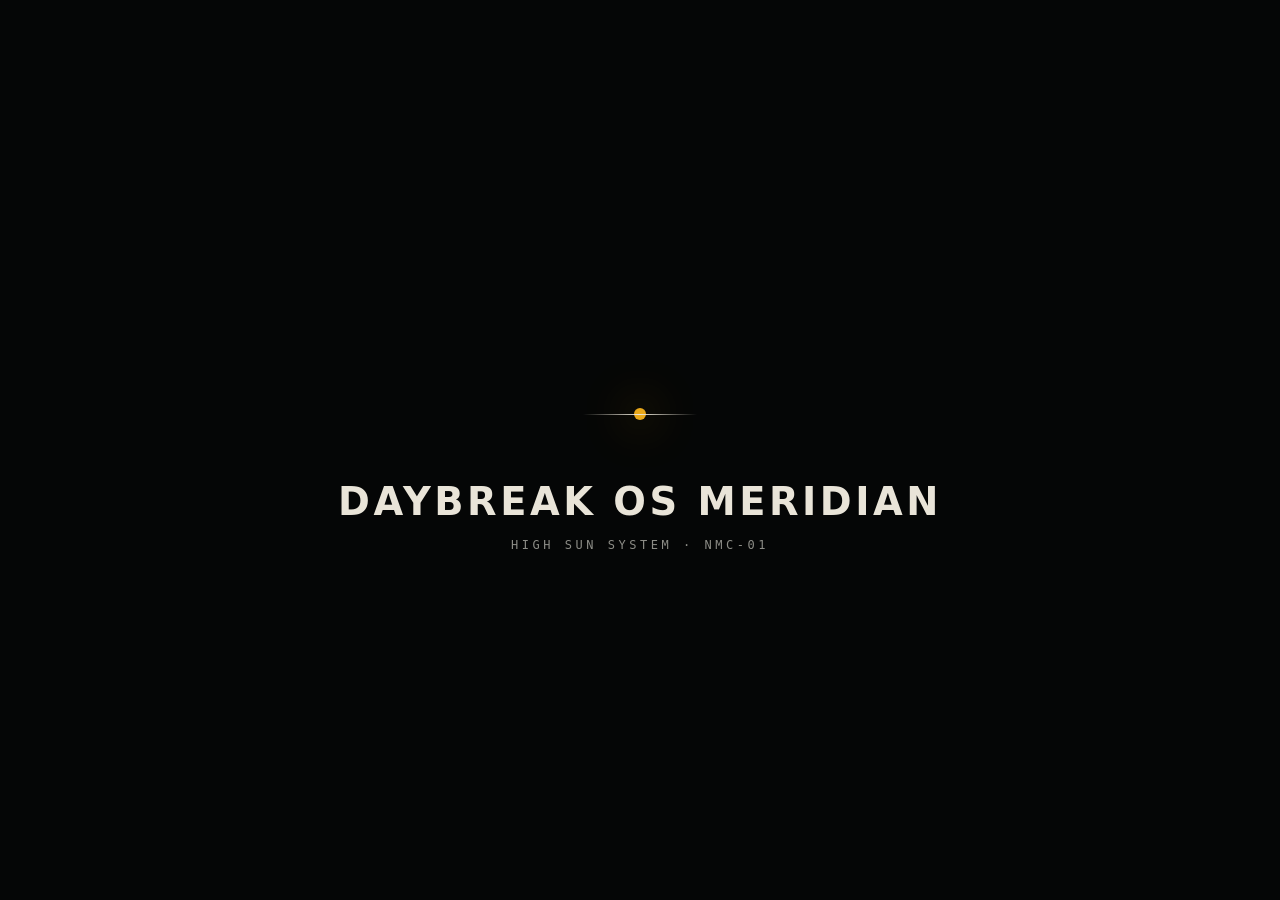
<file: meridian/index.html>
<!doctype html>
<html lang="en">
<head>
<meta charset="utf-8">
<meta name="viewport" content="width=device-width,initial-scale=1,viewport-fit=cover,user-scalable=no">
<meta name="theme-color" content="#090b0c">
<meta name="application-name" content="Daybreak OS Meridian">
<meta name="apple-mobile-web-app-capable" content="yes">
<meta name="apple-mobile-web-app-status-bar-style" content="black-translucent">
<link rel="icon" href="high-sun.svg" type="image/svg+xml">
<title>Daybreak OS Meridian — High Sun Prototype</title>
<link rel="stylesheet" href="styles/system.css">
<link rel="stylesheet" href="styles/worlds.css">
<link rel="stylesheet" href="styles/interface.css">
<link rel="manifest" href="manifest.webmanifest">
</head>
<body>
<div id="shell">
<canvas id="ambient"></canvas><div id="grain"></div>
<section id="boot" aria-label="Daybreak OS Meridian boot"><div class="boot-core"><div class="boot-mark"></div><div class="boot-title">DAYBREAK OS MERIDIAN</div><div class="boot-sub">HIGH SUN SYSTEM · NMC-01</div></div></section>
<div id="ui">
<header class="topbar"><div class="brand"><div class="brand-mark"></div><div><div class="brand-name">NAHAR MERIDIAN</div><div class="brand-mode">DAYBREAK OS · HIGH SUN DEV</div></div></div><div class="status"><span>TRAVELER <b id="profileName">FAISAL</b></span><span>LIGHT MEMORY <b>SYNCED</b></span><span class="status-dot"></span><span id="clock">--:--</span></div></header>
<main id="main"><div class="eyebrow" id="worldCode">NWX-MER-01 · FLAGSHIP WORLD</div><h1 class="headline" id="worldTitle">THE MERIDIAN<br>ENGINE</h1><div class="world-meta"><span class="active" id="worldState">SESSION AVAILABLE</span><span id="worldProgress">APERTURE · 12% COMPLETE</span><span id="worldPlayers">1 TRAVELER</span></div>
<div id="horizon"><div class="cards" id="cards"></div></div>
<div id="actionbar"><div class="actions"><div class="hint"><span class="glyph sun">☼</span><span>PLAY / RESUME</span></div><div class="hint"><span class="glyph">▯</span><span>DETAILS</span></div><div class="hint"><span class="glyph">⌁</span><span>OPTIONS</span></div><div class="hint"><span class="glyph">◇</span><span>MARKS</span></div></div><div>↓ SYSTEM SPACES · GUIDE OVERLAY</div></div></main>
</div>
<nav id="rail" aria-label="System spaces"></nav>
<section id="panel" class="panel" aria-live="polite"></section>
<section id="overlay"><div class="overlay-card"><div class="eyebrow">MERIDIAN OVERLAY</div><h2 style="font-size:42px;margin:8px 0 20px">SYSTEM</h2><div class="overlay-list" id="overlayList"></div><div class="overlay-foot">GUIDE / ESC TO RESUME · SUN TO SELECT</div></div></section>
<div id="toast"><div class="toast-kicker" id="toastKicker">MARK RECORDED</div><div class="toast-title" id="toastTitle">FIRST LIGHT</div><div class="toast-copy" id="toastCopy">THE MACHINE REMEMBERS.</div></div>
<section id="game"><canvas id="gameCanvas"></canvas><div class="game-hud"><b id="gameTitle">WORLD DEMONSTRATION</b><span id="gameScore">READY</span></div><div class="game-help" id="gameHelp">ARROWS / STICK MOVE · SUN ACTS · GUIDE PAUSES</div><button class="game-exit" id="gameExit">RETURN TO HORIZON</button></section>
<button class="touch-toggle" id="touchToggle">TOUCH CONTROLS</button>
<div id="touch"><div class="stick" id="stick"><div class="nub" id="nub"></div></div><div class="face"><button class="mark" data-btn="mark">◇</button><button class="signal" data-btn="signal">⌁</button><button class="door" data-btn="door">▯</button><button class="sun" data-btn="sun">☼</button></div><div class="system-touch"><button data-btn="down">SPACES</button><button data-btn="guide">GUIDE</button><button data-btn="key">KEY</button></div></div>
</div>
<script src="scripts/core.js" defer></script>
<script src="scripts/games.js" defer></script>
<script src="scripts/input.js" defer></script>
</body>
</html>
</file>
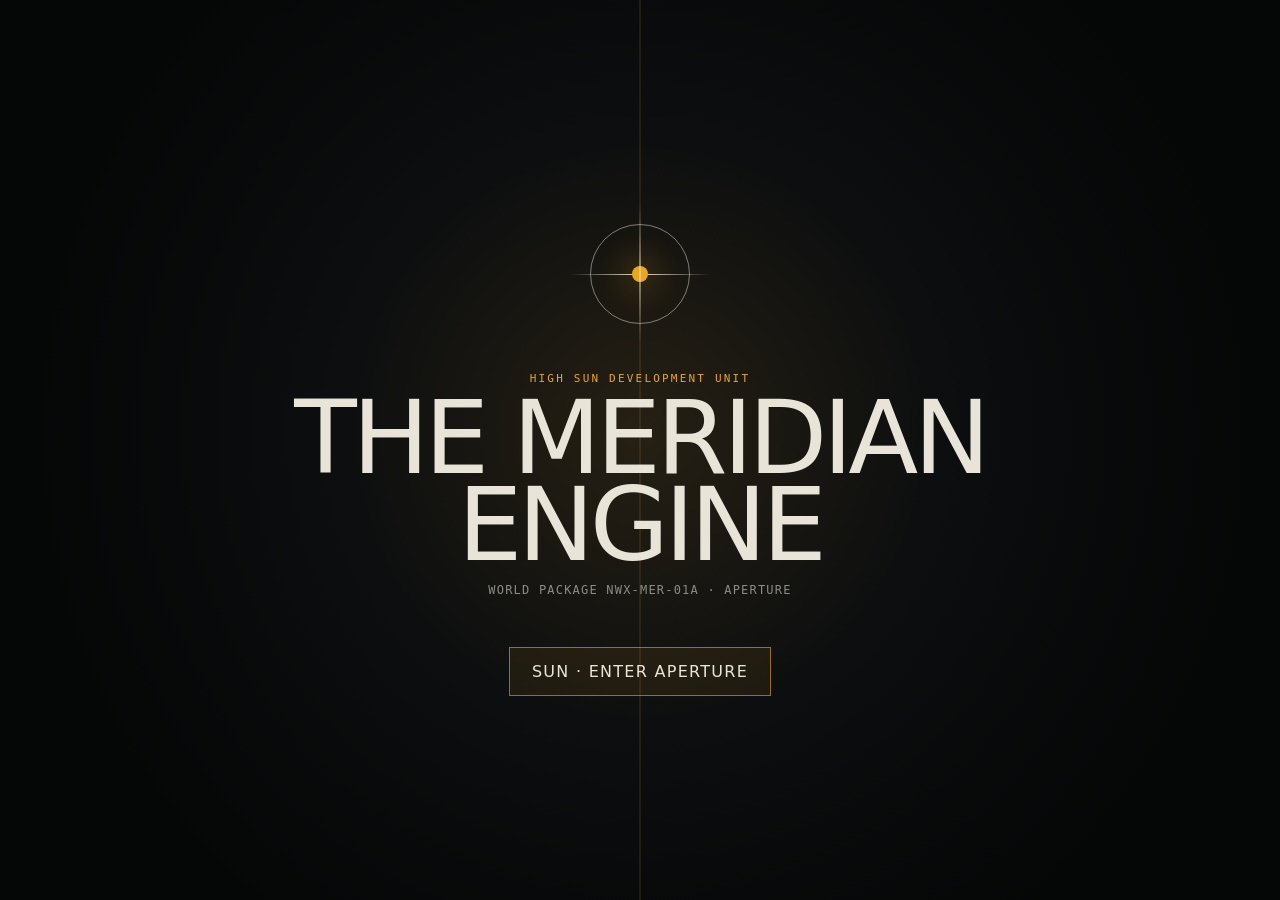
<file: meridian/aperture/index.html>
<!doctype html>
<html lang="en">
<head>
  <meta charset="utf-8">
  <meta name="viewport" content="width=device-width,initial-scale=1,viewport-fit=cover,user-scalable=no">
  <meta name="theme-color" content="#050606">
  <title>The Meridian Engine: Aperture — Web Test</title>
  <link rel="stylesheet" href="styles.css">
</head>
<body>
  <main id="app">
    <canvas id="view" aria-label="The Meridian Engine Aperture playable test"></canvas>

    <section id="boot" class="screen active">
      <div class="boot-mark" aria-hidden="true"><i></i><b></b></div>
      <p class="kicker">HIGH SUN DEVELOPMENT UNIT</p>
      <h1>THE MERIDIAN ENGINE</h1>
      <p class="mono">WORLD PACKAGE NWX-MER-01A · APERTURE</p>
      <button id="startBtn">SUN · ENTER APERTURE</button>
    </section>

    <header id="hud" class="hidden">
      <div>
        <p class="kicker">APERTURE TEST CHAMBER</p>
        <strong id="objective">RESTORE THE THREE ALIGNMENT RINGS</strong>
      </div>
      <div class="hud-right">
        <span id="ringReadout">RINGS 0/3</span>
        <span id="memory">LIGHT MEMORY READY</span>
      </div>
    </header>

    <div id="crosshair" class="hidden" aria-hidden="true"></div>
    <div id="prompt" class="hidden"></div>

    <section id="consolePanel" class="panel hidden" aria-live="polite">
      <p class="kicker">ALIGNMENT CONSOLE</p>
      <h2 id="consoleTitle">RING I</h2>
      <div class="dial"><i id="dialNeedle"></i><b></b></div>
      <p id="consoleStatus" class="mono">ROTATE UNTIL THE SIGNAL CENTERS</p>
      <div class="controls-row"><span>LEFT / RIGHT ROTATE</span><span>SUN LOCK</span><span>DOOR EXIT</span></div>
    </section>

    <section id="settingsPanel" class="panel settings-panel hidden" aria-label="Control settings">
      <div class="settings-head">
        <div><p class="kicker">AXIS CONTROL PROFILE</p><h2>CONTROLS</h2></div>
        <button id="settingsClose" class="settings-close">CLOSE</button>
      </div>
      <label class="setting-row"><span>MOUSE SENSITIVITY <b id="mouseSensitivityValue">0.0024</b></span><input id="mouseSensitivity" type="range" min="0.0008" max="0.0060" step="0.0001"></label>
      <label class="setting-row"><span>CONTROLLER LOOK <b id="controllerSensitivityValue">2.15</b></span><input id="controllerSensitivity" type="range" min="0.7" max="4.0" step="0.05"></label>
      <label class="setting-row"><span>STICK DEAD ZONE <b id="controllerDeadZoneValue">16%</b></span><input id="controllerDeadZone" type="range" min="0.05" max="0.35" step="0.01"></label>
      <label class="toggle-row"><span>INVERT HORIZONTAL LOOK</span><input id="invertX" type="checkbox"></label>
      <label class="toggle-row"><span>INVERT VERTICAL LOOK</span><input id="invertY" type="checkbox"></label>
      <p class="mono settings-note">Changes save automatically to this browser. Press O at any time to open or close this panel.</p>
    </section>

    <section id="complete" class="screen">
      <p class="kicker">MARK RECORDED</p>
      <h1>FIRST LIGHT</h1>
      <p class="mono">THE MACHINE REMEMBERS.</p>
      <p class="completion-copy">The artificial sun has reached the Meridian line. Aperture is complete.</p>
      <div class="completion-actions">
        <button id="restartBtn">RESTART APERTURE</button>
        <a href="../">RETURN TO THE HORIZON</a>
      </div>
    </section>

    <button id="fullscreenBtn" class="utility">FULLSCREEN</button>
    <button id="touchToggle" class="utility secondary">TOUCH</button>
    <button id="settingsBtn" class="utility tertiary">CONTROLS</button>

    <section id="touch" class="hidden" aria-label="Touch controls">
      <div id="movePad" class="pad"><i></i></div>
      <div id="lookPad" class="look-pad"><span>LOOK</span></div>
      <div class="touch-buttons">
        <button data-action="door">▯</button>
        <button data-action="sun" class="sun">☼</button>
      </div>
    </section>

    <footer id="help" class="hidden">
      <span>WASD / LEFT STICK MOVE</span>
      <span>MOUSE / RIGHT STICK LOOK</span>
      <span>E / ENTER / SUN INTERACT</span>
      <span>O CONTROL SETTINGS</span>
    </footer>
  </main>
  <script src="aperture.js" defer></script>
  <script src="controls.js" defer></script>
</body>
</html>
</file>
<file: meridian/styles/system.css>
:root{--void:#050606;--graphite:#101214;--graphite2:#171a1c;--bone:#e9e4d8;--ash:#8c8c86;--amber:#e9a81a;--red:#ba3d32;--blue:#668fa3;--glass:rgba(15,18,19,.72);--line:rgba(233,228,216,.18);--scale:1;--textScale:1}
*{box-sizing:border-box}html,body{margin:0;width:100%;height:100%;overflow:hidden;background:var(--void);color:var(--bone);font-family:Bahnschrift,"Arial Narrow","Aptos Narrow",Inter,system-ui,sans-serif;touch-action:none;-webkit-user-select:none;user-select:none}
button{font:inherit;color:inherit}.hidden{display:none!important}.sr{position:absolute;left:-9999px}
#shell{position:relative;width:100%;height:100%;overflow:hidden;background:radial-gradient(circle at 52% 45%,#24211a 0,#101214 35%,#050606 80%);font-size:calc(16px * var(--textScale))}
#ambient{position:absolute;inset:0;width:100%;height:100%;filter:saturate(.8)}
#grain{position:absolute;inset:0;pointer-events:none;opacity:.07;background-image:url("data:image/svg+xml,%3Csvg viewBox='0 0 180 180' xmlns='http://www.w3.org/2000/svg'%3E%3Cfilter id='n'%3E%3CfeTurbulence type='fractalNoise' baseFrequency='.95' numOctaves='2' stitchTiles='stitch'/%3E%3C/filter%3E%3Crect width='100%25' height='100%25' filter='url(%23n)' opacity='.25'/%3E%3C/svg%3E")}
#boot{position:absolute;z-index:50;inset:0;background:#050606;display:grid;place-items:center;transition:opacity .8s ease}
.boot-core{text-align:center;letter-spacing:.22em}.boot-mark{width:130px;height:130px;margin:auto;position:relative}.boot-mark:before{content:"";position:absolute;inset:50% auto auto 50%;width:8px;height:8px;border-radius:50%;background:var(--amber);box-shadow:0 0 32px var(--amber);transform:translate(-50%,-50%);animation:sunrise 1.8s ease forwards}.boot-mark:after{content:"";position:absolute;left:8px;right:8px;top:50%;height:1px;background:linear-gradient(90deg,transparent,var(--bone),transparent);transform:scaleX(0);animation:lineform 1.1s .55s ease forwards}.boot-title{font-size:clamp(24px,3vw,44px);font-weight:600;opacity:0;animation:fadeup .8s 1.35s forwards}.boot-sub{margin-top:14px;font-family:ui-monospace,monospace;font-size:12px;color:var(--ash);opacity:0;animation:fadeup .7s 1.7s forwards}@keyframes sunrise{0%{transform:translate(-50%,1500%);opacity:0}50%{opacity:1}100%{transform:translate(-50%,-50%) scale(1.5)}}@keyframes lineform{to{transform:scaleX(1)}}@keyframes fadeup{from{opacity:0;transform:translateY(8px)}to{opacity:1;transform:none}}
#ui{position:absolute;z-index:5;inset:0;display:flex;flex-direction:column;padding:max(22px,3vh) max(26px,4vw) max(22px,3vh);opacity:0;transition:opacity .6s ease}.ready #ui{opacity:1}
.topbar{height:58px;display:flex;align-items:flex-start;justify-content:space-between;letter-spacing:.12em;text-transform:uppercase}.brand{display:flex;gap:13px;align-items:center}.brand-mark{width:25px;height:25px;border:1px solid var(--bone);border-radius:50%;position:relative}.brand-mark:after{content:"";position:absolute;left:4px;right:4px;top:50%;height:2px;background:var(--amber)}.brand-name{font-size:13px;font-weight:650}.brand-mode{font:10px ui-monospace,monospace;color:var(--ash);margin-top:2px}.status{display:flex;align-items:center;gap:18px;font:11px ui-monospace,monospace;color:var(--ash)}.status b{color:var(--bone);font-weight:500}.status-dot{width:6px;height:6px;border-radius:50%;background:var(--amber);box-shadow:0 0 8px rgba(233,168,26,.8)}
#main{flex:1;display:flex;flex-direction:column;min-height:0}.eyebrow{font:11px ui-monospace,monospace;color:var(--amber);letter-spacing:.17em;text-transform:uppercase}.headline{margin:.35vh 0 0;font-size:clamp(30px,5.4vw,84px);line-height:.92;letter-spacing:-.045em;font-weight:500;text-transform:uppercase}.world-meta{display:flex;gap:18px;align-items:center;margin-top:13px;color:var(--ash);font:12px ui-monospace,monospace;letter-spacing:.08em}.world-meta .active{color:var(--bone)}
#horizon{position:relative;flex:1;min-height:260px;display:flex;align-items:center;perspective:1100px;margin:1vh -3vw 0}.cards{position:relative;width:100%;height:66%;display:flex;align-items:center;gap:2.1vw;padding-left:23vw;transition:transform .65s cubic-bezier(.18,.82,.2,1)}
.world-card{flex:0 0 min(53vw,790px);height:100%;min-height:250px;border:1px solid rgba(233,228,216,.14);background:linear-gradient(135deg,rgba(23,26,28,.78),rgba(5,6,6,.45));backdrop-filter:blur(12px);position:relative;overflow:hidden;border-radius:3px;transform:scale(.82) rotateY(5deg);opacity:.42;transition:transform .55s,opacity .55s,border-color .55s,filter .55s;filter:grayscale(.6)}.world-card.selected{transform:scale(1) rotateY(0);opacity:1;border-color:rgba(233,168,26,.58);filter:none}.world-card:after{content:"";position:absolute;inset:auto 0 0;height:40%;background:linear-gradient(transparent,rgba(5,6,6,.92))}.world-art{position:absolute;inset:0}.world-card .card-info{position:absolute;z-index:2;left:28px;right:28px;bottom:22px}.card-code{font:10px ui-monospace,monospace;color:var(--amber);letter-spacing:.12em}.card-title{font-size:clamp(26px,3vw,50px);line-height:.96;margin-top:5px;text-transform:uppercase}.card-state{margin-top:9px;font:11px ui-monospace,monospace;color:var(--ash);letter-spacing:.08em}.world-card .key-badge{position:absolute;right:19px;top:18px;z-index:2;border:1px solid rgba(233,168,26,.45);padding:6px 8px;font:9px ui-monospace,monospace;color:var(--amber);letter-spacing:.08em}
</file>
<file: meridian/styles/worlds.css>
.art-engine{background:radial-gradient(circle at 58% 47%,#e9a81a 0 1%,#5f4515 2%,transparent 11%),repeating-radial-gradient(circle at 58% 47%,transparent 0 12%,rgba(233,228,216,.17) 12.3% 12.8%,transparent 13% 21%),linear-gradient(120deg,#191816,#080a0b 55%,#262013)}.art-moth{background:radial-gradient(circle at 50% 62%,rgba(233,168,26,.7),transparent 3%),radial-gradient(ellipse at 50% 68%,#181815 0,#070808 53%,#020303 76%),linear-gradient(100deg,#151718,#050606)}.art-falcon{background:linear-gradient(90deg,transparent 0 9%,rgba(233,228,216,.1) 9.4% 11%,transparent 11.4% 23%,rgba(233,228,216,.08) 23.3% 26%,transparent 26.5% 68%,rgba(233,228,216,.12) 68.3% 72%,transparent 72.4%),linear-gradient(#1a1b1c,#070808 65%)}.art-signal{background:repeating-linear-gradient(0deg,transparent 0 31px,rgba(233,168,26,.12) 32px,transparent 33px),radial-gradient(ellipse at 50% 80%,#342919 0,#121314 38%,#060707 70%)}.art-door{background:repeating-linear-gradient(90deg,#101213 0 14%,#22201b 14.2% 14.8%,#090a0a 15% 28%),linear-gradient(#161719,#050606)}
.engine-rings{position:absolute;inset:5% 15%}.ring{position:absolute;inset:var(--i);border:1px solid rgba(233,228,216,.38);border-radius:50%;animation:spin calc(15s + var(--n)*7s) linear infinite reverse}.ring:nth-child(even){animation-direction:normal;border-color:rgba(233,168,26,.32)}.ring:after{content:"";position:absolute;top:50%;left:-3px;width:6px;height:6px;background:var(--amber);border-radius:50%;box-shadow:0 0 13px var(--amber)}@keyframes spin{to{transform:rotate(360deg)}}.moth-well{position:absolute;left:22%;right:22%;top:-10%;height:130%;border-left:2px solid rgba(233,228,216,.16);border-right:2px solid rgba(233,228,216,.16);clip-path:polygon(15% 0,85% 0,100% 100%,0 100%)}.moth-glow{position:absolute;left:50%;top:56%;width:10px;height:6px;background:var(--bone);box-shadow:0 0 17px 6px rgba(233,168,26,.45);transform:translate(-50%,-50%);clip-path:polygon(50% 40%,100% 0,75% 55%,100% 100%,50% 64%,0 100%,25% 55%,0 0)}.falcon-shape{position:absolute;left:43%;top:33%;width:150px;height:65px;background:#030404;filter:drop-shadow(0 0 2px var(--bone));clip-path:polygon(0 47%,26% 25%,43% 42%,55% 0,64% 44%,100% 20%,70% 61%,53% 67%,40% 100%,36% 65%,18% 65%);transform:rotate(-11deg)}.signal-wave{position:absolute;left:4%;right:4%;top:48%;height:3px;background:var(--amber);box-shadow:0 0 13px rgba(233,168,26,.7);clip-path:polygon(0 45%,7% 45%,10% 0,14% 100%,18% 30%,22% 70%,26% 45%,36% 45%,40% 10%,44% 90%,49% 25%,54% 75%,59% 45%,69% 45%,73% 0,77% 100%,82% 30%,87% 60%,92% 45%,100% 45%)}.door-grid{position:absolute;inset:8%;display:grid;grid-template-columns:repeat(7,1fr);gap:8px;transform:perspective(700px) rotateX(4deg)}.door-grid i{border:1px solid rgba(233,228,216,.25);background:#080909}.door-grid i:nth-child(9),.door-grid i:nth-child(22){border-color:var(--amber);box-shadow:inset 0 0 18px rgba(233,168,26,.16)}
</file>
<file: meridian/styles/interface.css>
#actionbar{height:64px;display:flex;align-items:center;justify-content:space-between;border-top:1px solid var(--line);font:11px ui-monospace,monospace;color:var(--ash);letter-spacing:.08em}.actions{display:flex;gap:22px}.hint{display:flex;align-items:center;gap:7px}.glyph{width:23px;height:23px;display:inline-grid;place-items:center;border:1px solid rgba(233,228,216,.38);border-radius:50%;color:var(--bone);font-size:10px}.glyph.sun{border-color:var(--amber);color:var(--amber)}
#rail{position:absolute;z-index:12;left:4vw;right:4vw;bottom:4vh;padding:18px 20px;background:rgba(9,11,12,.93);border:1px solid var(--line);backdrop-filter:blur(18px);display:flex;gap:10px;transform:translateY(150%);transition:transform .45s cubic-bezier(.18,.82,.2,1)}#rail.open{transform:none}.rail-item{flex:1;min-height:76px;padding:14px;border:1px solid transparent;background:transparent;text-align:left;text-transform:uppercase;letter-spacing:.08em;color:var(--ash)}.rail-item.selected{border-color:rgba(233,168,26,.5);color:var(--bone);background:rgba(233,168,26,.07)}.rail-item small{display:block;margin-top:8px;color:var(--ash);font:9px ui-monospace,monospace}
.panel{position:absolute;z-index:20;inset:5vh 4vw;background:rgba(9,11,12,.94);border:1px solid var(--line);backdrop-filter:blur(28px);padding:clamp(22px,4vw,58px);overflow:auto;opacity:0;pointer-events:none;transform:translateY(18px);transition:.35s}.panel.open{opacity:1;pointer-events:auto;transform:none}.panel-head{display:flex;justify-content:space-between;gap:20px;border-bottom:1px solid var(--line);padding-bottom:22px}.panel-title{font-size:clamp(34px,5vw,72px);line-height:.9;text-transform:uppercase}.close{background:none;border:1px solid var(--line);padding:10px 13px;align-self:flex-start}.grid{display:grid;grid-template-columns:repeat(auto-fit,minmax(220px,1fr));gap:14px;margin-top:24px}.tile{min-height:128px;padding:20px;border:1px solid var(--line);background:linear-gradient(145deg,rgba(233,228,216,.035),transparent);position:relative}.tile.selected,.tile:hover{border-color:rgba(233,168,26,.55);background:rgba(233,168,26,.055)}.tile h3{margin:0;text-transform:uppercase;font-size:22px}.tile p{font:11px/1.6 ui-monospace,monospace;color:var(--ash)}.metric{font-size:35px;color:var(--amber)}.progress{height:3px;background:rgba(233,228,216,.12);margin-top:18px}.progress i{display:block;height:100%;background:var(--amber)}
#overlay{position:absolute;z-index:30;inset:0;background:rgba(2,3,3,.72);backdrop-filter:blur(12px);opacity:0;pointer-events:none;transition:.25s}#overlay.open{opacity:1;pointer-events:auto}.overlay-card{position:absolute;left:7vw;top:10vh;width:min(480px,86vw);bottom:10vh;border:1px solid var(--line);background:rgba(14,16,17,.94);padding:28px}.overlay-list button{width:100%;padding:17px 13px;text-align:left;border:0;border-bottom:1px solid var(--line);background:none;color:var(--ash)}.overlay-list button.selected{color:var(--bone);border-left:3px solid var(--amber);padding-left:19px}.overlay-foot{position:absolute;left:28px;bottom:24px;font:10px ui-monospace,monospace;color:var(--ash)}
#toast{position:absolute;z-index:45;right:4vw;top:9vh;min-width:280px;max-width:420px;padding:16px 18px;background:rgba(11,13,14,.94);border-left:3px solid var(--amber);box-shadow:0 18px 50px rgba(0,0,0,.35);transform:translateX(130%);transition:.38s}.show-toast #toast{transform:none}.toast-kicker{font:9px ui-monospace,monospace;color:var(--amber);letter-spacing:.14em}.toast-title{margin-top:4px;font-size:18px;text-transform:uppercase}.toast-copy{margin-top:5px;font:10px ui-monospace,monospace;color:var(--ash)}
#game{position:absolute;z-index:35;inset:0;background:#050606;display:none}.game-open #game{display:block}.game-hud{position:absolute;z-index:2;left:28px;right:28px;top:22px;display:flex;justify-content:space-between;font:11px ui-monospace,monospace}.game-hud span{color:var(--amber)}#gameCanvas{width:100%;height:100%;display:block}.game-help{position:absolute;z-index:2;left:28px;bottom:22px;font:10px ui-monospace,monospace;color:var(--ash);letter-spacing:.08em}.game-exit{position:absolute;z-index:3;right:24px;bottom:20px;background:rgba(5,6,6,.7);border:1px solid var(--line);padding:10px}
#touch{position:absolute;z-index:40;inset:auto 0 max(13px,env(safe-area-inset-bottom)) 0;height:165px;pointer-events:none;display:none}.touch-enabled #touch{display:block}.stick{position:absolute;left:max(16px,env(safe-area-inset-left));bottom:0;width:145px;height:145px;border:1px solid rgba(233,228,216,.25);border-radius:50%;background:rgba(5,6,6,.25);pointer-events:auto}.nub{position:absolute;left:48px;top:48px;width:49px;height:49px;border-radius:50%;border:1px solid rgba(233,168,26,.5);background:rgba(233,168,26,.12)}.face{position:absolute;right:max(17px,env(safe-area-inset-right));bottom:0;width:160px;height:150px;pointer-events:auto}.face button,.system-touch button{position:absolute;width:52px;height:52px;border-radius:50%;border:1px solid rgba(233,228,216,.35);background:rgba(5,6,6,.48);color:var(--bone)}.face .sun{left:54px;bottom:0;border-color:var(--amber);color:var(--amber)}.face .door{right:0;bottom:47px}.face .signal{left:0;bottom:47px}.face .mark{left:54px;top:0}.system-touch{position:absolute;left:50%;bottom:10px;transform:translateX(-50%);display:flex;gap:10px;pointer-events:auto}.system-touch button{position:static;width:45px;height:34px;border-radius:5px;font-size:9px}.touch-toggle{position:absolute;z-index:41;right:12px;top:64px;border:1px solid var(--line);background:rgba(5,6,6,.55);color:var(--ash);padding:8px;font:9px ui-monospace,monospace}
@media(max-width:800px){#ui{padding:17px 16px}.topbar{height:45px}.status span:nth-child(-n+2){display:none}.headline{font-size:11vw}.world-meta{font-size:9px}.cards{padding-left:11vw;gap:4vw;height:64%}.world-card{flex-basis:78vw}.card-title{font-size:8vw}.actions .hint:nth-child(n+3){display:none}#rail{left:12px;right:12px;overflow-x:auto}.rail-item{min-width:128px}.panel{inset:12px;padding:25px 19px}.panel-title{font-size:10vw}.touch-enabled #actionbar{opacity:.35}}
@media(max-height:520px){#ui{padding-top:12px;padding-bottom:9px}.headline{font-size:8vh}.world-meta{margin-top:5px}.topbar{height:35px}.cards{height:71%}.world-card{min-height:190px}.card-info{bottom:12px!important}.card-title{font-size:6vh}.card-state{display:none}#actionbar{height:38px}.touch-enabled .cards{height:56%;align-items:flex-start}.touch-enabled #horizon{margin-top:0}}
.reduced *{animation-duration:.001ms!important;transition-duration:.001ms!important}.high-contrast{--graphite:#000;--graphite2:#080808;--bone:#fff;--ash:#c8c8c8;--amber:#ffc21c}
</file>
<file: meridian/aperture/styles.css>
:root{--void:#050606;--graphite:#101214;--bone:#e9e4d8;--ash:#8c8c86;--amber:#e9a81a;--red:#ba3d32;--line:rgba(233,228,216,.2)}
*{box-sizing:border-box}html,body{margin:0;width:100%;height:100%;overflow:hidden;background:var(--void);color:var(--bone);font-family:Bahnschrift,"Arial Narrow","Aptos Narrow",system-ui,sans-serif;touch-action:none;user-select:none}button,a{font:inherit;color:inherit}button{cursor:pointer}#app,#view{position:absolute;inset:0;width:100%;height:100%}#view{background:#050606}.hidden{display:none!important}.screen{position:absolute;z-index:20;inset:0;display:none;place-items:center;align-content:center;text-align:center;padding:8vw;background:radial-gradient(circle at 50% 48%,#262014 0,#0c0e0f 38%,#050606 78%)}.screen.active{display:grid}.screen:after{content:"";position:absolute;inset:0;pointer-events:none;background:linear-gradient(90deg,transparent 49.9%,rgba(233,168,26,.18) 50%,transparent 50.1%)}.screen>*{position:relative;z-index:1}.kicker{margin:0 0 9px;color:var(--amber);font:11px ui-monospace,monospace;letter-spacing:.2em}.screen h1{margin:0;font-size:clamp(42px,8vw,112px);font-weight:500;line-height:.85;letter-spacing:-.045em}.mono{font:12px/1.7 ui-monospace,monospace;color:var(--ash);letter-spacing:.1em}.screen button,.screen a{margin-top:34px;padding:14px 22px;border:1px solid rgba(233,168,26,.6);background:rgba(233,168,26,.08);text-decoration:none;letter-spacing:.08em}.boot-mark{width:140px;height:140px;margin:0 auto 28px;position:relative}.boot-mark:before,.boot-mark:after{content:"";position:absolute;inset:50% 0 auto;height:1px;background:linear-gradient(90deg,transparent,var(--bone),transparent)}.boot-mark:after{transform:rotate(90deg)}.boot-mark i{position:absolute;inset:50% auto auto 50%;width:16px;height:16px;transform:translate(-50%,-50%);border-radius:50%;background:var(--amber);box-shadow:0 0 35px var(--amber)}.boot-mark b{position:absolute;inset:20px;border:1px solid rgba(233,228,216,.5);border-radius:50%}#hud{position:absolute;z-index:8;left:3vw;right:3vw;top:3vh;display:flex;justify-content:space-between;gap:20px;padding-bottom:14px;border-bottom:1px solid var(--line);text-shadow:0 2px 10px #000}.hud-right{display:flex;gap:24px;align-items:flex-start;font:11px ui-monospace,monospace;color:var(--ash);letter-spacing:.1em}#objective{font-size:clamp(16px,2vw,28px);font-weight:500;letter-spacing:.04em}#crosshair{position:absolute;z-index:7;left:50%;top:50%;width:18px;height:18px;transform:translate(-50%,-50%)}#crosshair:before,#crosshair:after{content:"";position:absolute;background:rgba(233,228,216,.7)}#crosshair:before{left:8px;top:0;width:1px;height:18px}#crosshair:after{left:0;top:8px;width:18px;height:1px}#prompt{position:absolute;z-index:9;left:50%;bottom:14vh;transform:translateX(-50%);padding:10px 14px;border:1px solid rgba(233,168,26,.55);background:rgba(5,6,6,.78);font:11px ui-monospace,monospace;letter-spacing:.12em;color:var(--amber);white-space:nowrap}.panel{position:absolute;z-index:15;left:50%;top:50%;transform:translate(-50%,-50%);width:min(560px,88vw);padding:34px;background:rgba(7,9,9,.94);border:1px solid rgba(233,168,26,.5);box-shadow:0 20px 80px #000}.panel h2{font-size:48px;margin:0 0 20px}.dial{position:relative;width:240px;height:120px;margin:30px auto 18px;overflow:hidden;border-radius:240px 240px 0 0;border:1px solid var(--line);border-bottom:0}.dial:before{content:"";position:absolute;left:50%;bottom:0;width:2px;height:100%;background:rgba(233,228,216,.23)}.dial b{position:absolute;left:50%;bottom:0;width:12px;height:12px;transform:translate(-50%,50%);border-radius:50%;background:var(--amber);box-shadow:0 0 22px var(--amber)}#dialNeedle{position:absolute;left:50%;bottom:0;width:2px;height:105px;background:var(--amber);transform-origin:bottom;transform:rotate(-52deg);box-shadow:0 0 14px rgba(233,168,26,.8)}.controls-row{display:flex;justify-content:space-between;gap:12px;margin-top:20px;padding-top:16px;border-top:1px solid var(--line);font:10px ui-monospace,monospace;color:var(--ash)}.completion-copy{max-width:580px;color:var(--ash);line-height:1.7}.completion-actions{display:flex;flex-wrap:wrap;justify-content:center;gap:12px}.utility{position:absolute;z-index:11;right:3vw;bottom:3vh;padding:9px 12px;border:1px solid var(--line);background:rgba(5,6,6,.7);font:10px ui-monospace,monospace;letter-spacing:.1em}.utility.secondary{right:calc(3vw + 105px)}#help{position:absolute;z-index:8;left:3vw;right:3vw;bottom:3vh;display:flex;gap:20px;padding-top:12px;border-top:1px solid var(--line);font:10px ui-monospace,monospace;color:var(--ash);letter-spacing:.08em}#touch{position:absolute;z-index:12;inset:0;pointer-events:none}.pad,.look-pad,.touch-buttons{pointer-events:auto}.pad{position:absolute;left:max(22px,5vw);bottom:max(28px,7vh);width:130px;height:130px;border-radius:50%;border:1px solid rgba(233,228,216,.28);background:rgba(5,6,6,.26)}.pad i{position:absolute;left:50%;top:50%;width:54px;height:54px;transform:translate(-50%,-50%);border-radius:50%;background:rgba(233,228,216,.18);border:1px solid rgba(233,228,216,.38)}.look-pad{position:absolute;right:0;top:20%;width:48%;height:55%;border-left:1px solid rgba(233,228,216,.08);color:rgba(233,228,216,.22);display:grid;place-items:center;font:10px ui-monospace,monospace;letter-spacing:.2em}.touch-buttons{position:absolute;right:max(20px,4vw);bottom:max(24px,6vh);display:flex;gap:15px}.touch-buttons button{width:62px;height:62px;border-radius:50%;border:1px solid rgba(233,228,216,.35);background:rgba(5,6,6,.6);font-size:24px}.touch-buttons .sun{border-color:var(--amber);color:var(--amber)}
@media(max-width:800px){#hud{top:2vh}.hud-right{gap:9px;flex-direction:column}.utility{top:12px;bottom:auto}.utility.secondary{right:118px}.screen{padding:9vw 6vw}.controls-row{font-size:8px}#help{display:none!important}.panel{padding:24px}.panel h2{font-size:36px}.dial{width:190px;height:95px}#dialNeedle{height:82px}}
@media(pointer:fine){#touchToggle{display:none}}
.utility.tertiary{right:calc(3vw + 190px)}
.settings-panel{width:min(680px,92vw);max-height:86vh;overflow:auto}.settings-head{display:flex;align-items:flex-start;justify-content:space-between;gap:18px;border-bottom:1px solid var(--line);padding-bottom:18px;margin-bottom:6px}.settings-head h2{margin:0}.settings-close{padding:9px 12px;border:1px solid var(--line);background:transparent;font:10px ui-monospace,monospace;letter-spacing:.1em}.setting-row,.toggle-row{display:flex;justify-content:space-between;align-items:center;gap:22px;padding:18px 0;border-bottom:1px solid rgba(233,228,216,.11);font:11px ui-monospace,monospace;letter-spacing:.08em}.setting-row{flex-direction:column;align-items:stretch}.setting-row span{display:flex;justify-content:space-between}.setting-row b{color:var(--amber);font-weight:500}.setting-row input[type=range]{width:100%;accent-color:var(--amber)}.toggle-row input{width:20px;height:20px;accent-color:var(--amber)}.settings-note{margin:20px 0 0}
@media(max-width:800px){.utility.tertiary{right:224px}.settings-panel{padding:22px}.setting-row,.toggle-row{font-size:9px}}
</file>
